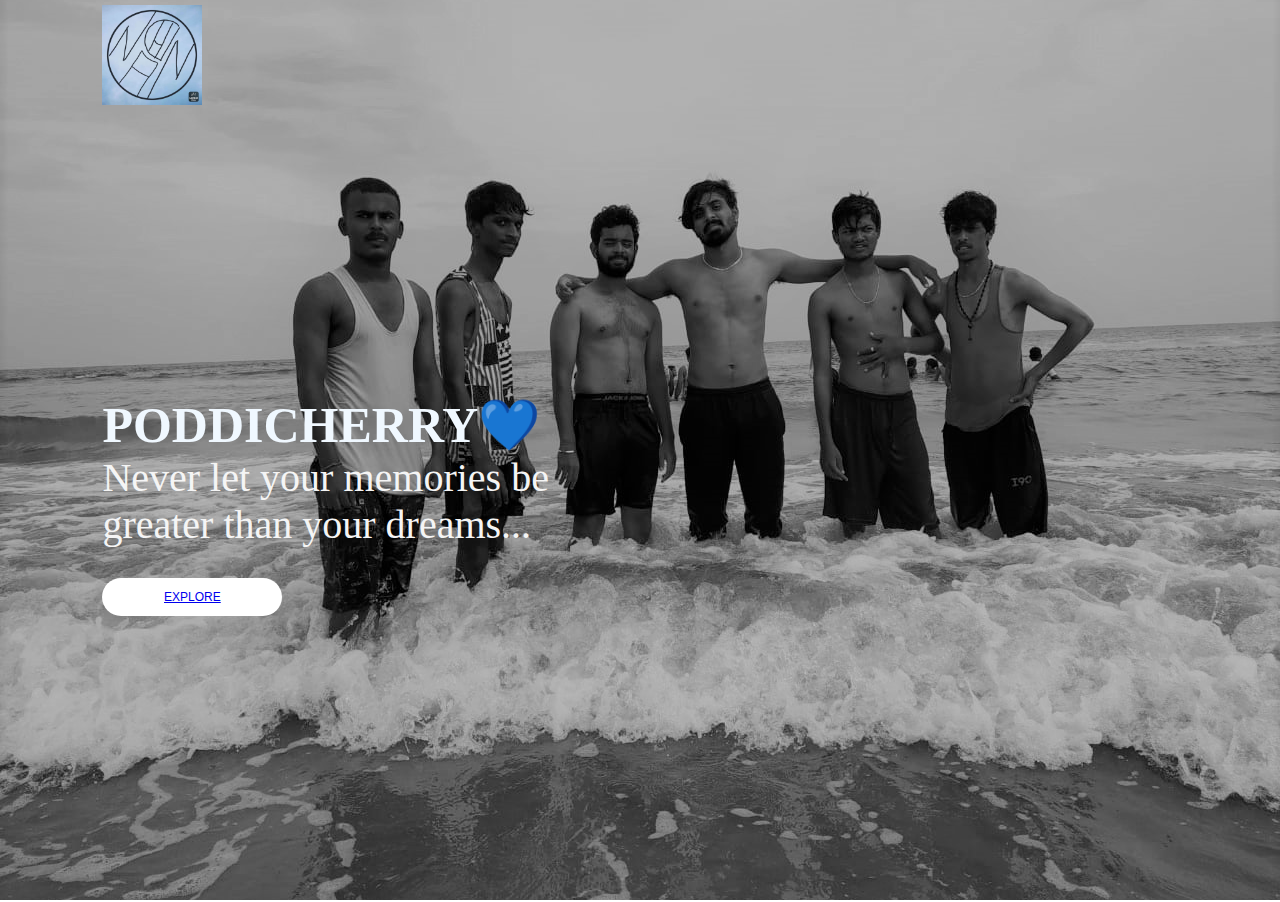
<file: index.html>
<html lang="en">
<head>
    <meta charset="UTF-8">
    <meta http-equiv="X-UA-Compatible" content="IE=edge">
    <meta name="viewport" content="width=device-width, initial-scale=1.0">
    <title>pondi💙</title>
    <link rel="stylesheet" href="stylesheet.css">
    

</head>
<body>
  <div class="container">
    <div class="navbar">
        <img src="image/logo2.jpeg" class="logo" >
        
        </div>
        <div class="row">
            <div class="col">
                
<h1>PODDICHERRY💙</h1>
<P>Never let your memories be greater than your dreams...</P>
<button type="button">
<a href="explore.html">EXPLORE</a>

</button>
            </div>
          

            </div>
    </div>
    
</div>
</body>
</html>
</file>
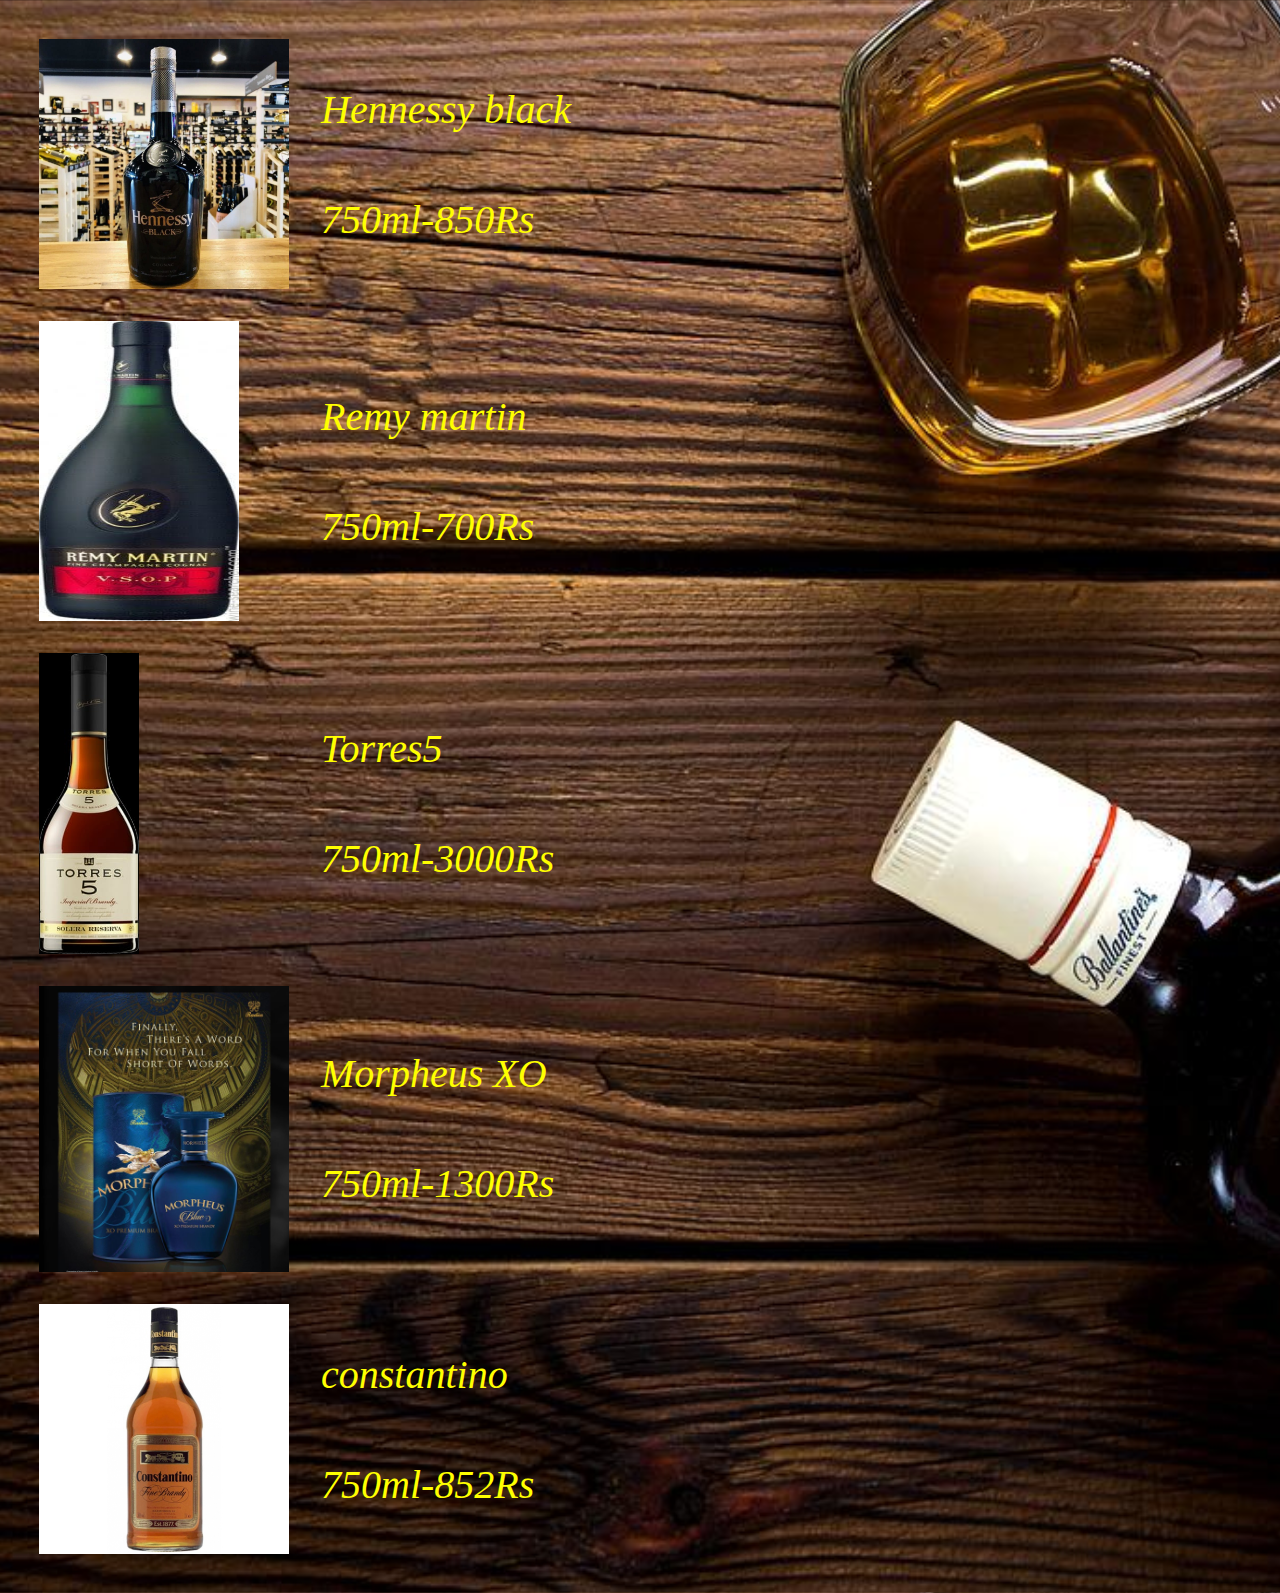
<file: brand.html>
<html>
    <head>
        <meta charset="UTF-8">
        <meta http-equiv="X-UA-Compatible" content="IE=edge">
        <meta name="viewport" content="width=device-width, initial-scale=1.0">
        <title>BRAND</title>
        <link rel="stylesheet" href="stylesheet3.css">
    </head>
    <body>
        <table cellspacing="30px">
            <tr>
                <td><img src="image/b1 (2).jpeg" alt="" width="250px" ></td>
                <td><p><i>Hennessy black</p><br>750ml-850Rs</i></td>
            </tr>
            <tr>
                <td><img src="image/b1 (1).jpeg" alt="" width="200px" height="300px"></td>
                <td><p><i>Remy martin</p><br>750ml-700Rs</i></td>
            </tr>
            <tr>
                <td><img src="image/b1 (4).jpeg" alt="" width="100px"></td>
                <td><p><i>Torres5</p><br>750ml-3000Rs</i></td>
            </tr>
            <tr>
                <td><img src="image/b1 (5).jpeg" alt="" width="250px"></td>
                <td><p><i>Morpheus XO</p><br>750ml-1300Rs</i></td>
            </tr>
            <tr>
                <td><img src="image/b1 (3).jpeg" alt="" width="250px"></td>
                <td><p><i>constantino</p><br>750ml-852Rs</i></td>
            </tr>
        </table>
    </body>
</html>
</file>
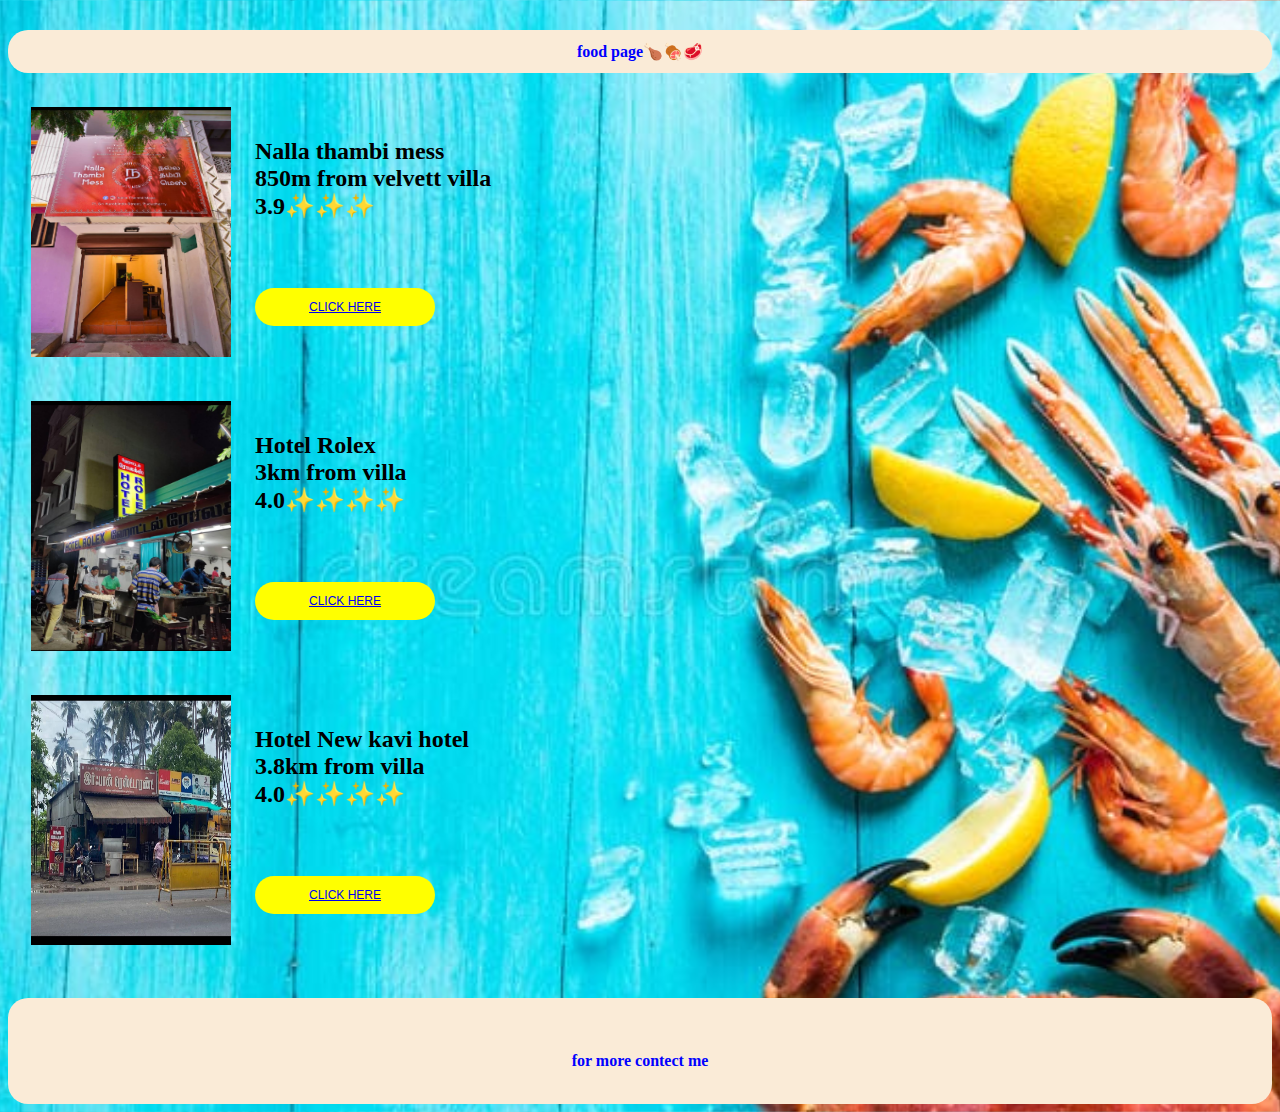
<file: food.html>
<html>
    <head>
        <meta charset="UTF-8">
        <meta http-equiv="X-UA-Compatible" content="IE=edge">
        <meta name="viewport" content="width=device-width, initial-scale=1.0">
        <title>FOOD</title>
        <link rel="stylesheet" href="stylesheet2.css">
    </head>
    <body>
        <h1>food page🍗🍖🥩</h1>
        
        <table cellspacing:60px>
           <tr>
            <td> <div class="foodb"> <img src="image/f2.jpeg" alt="hotel nalla thambi" width="200px" height="250px"></div></td>
                <td> <h2>  <b>  Nalla thambi mess <br> 850m from velvett villa <br> 3.9✨✨✨</b> </h2> <br>
                <button type="button"><a href="https://www.instagram.com/reel/CaHl6nqhNkf/?igshid=YmMyMTA2M2Y=">CLICK HERE</a></button>
                </td>
            </tr>
            <tr>
                <td> <div class="foodb2"> <img src="image/f5.jpeg" alt="hotel rolex" width="200px" height="250px"></div></td>
                <td> <h2><b> Hotel Rolex <br>3km from villa <br>4.0✨✨✨✨</b></h2><br>
                    <button type="button"><a href="https://www.instagram.com/reel/CTo7sKahwo3/?igshid=YmMyMTA2M2Y=">CLICK HERE</a></button></td>

            
           
            </tr>
            <tr>
                <td><div class="foodb3">  <img src="image/f3.jpeg" alt="new kavi hotel" width="200px" height="250px"> </div> </td>
                <td> <h2><b> Hotel New kavi hotel<br>3.8km from villa <br>4.0✨✨✨✨</b></h2><br>
                    <button type="button"><a href="https://www.instagram.com/reel/CjK-yxJgtdn/?igshid=YmMyMTA2M2Y=">CLICK HERE</a></button></td>

            </tr>
        </table>
        
        <div class="food">
            <h1>for more contect me</h1>
        </div>
    </body>
</html>
</file>
<file: stylesheet.css>
*{
    margin: 0;
    padding: 0;
    
}
.container{
    width:100%;
    height: 100vh;
    background-image:url("image/pondi2.jpeg");
    background-position: center;
    background-size: cover;
    padding-left: 8%;
    padding-right: 8%;
    box-sizing: border-box;
    

}
.navbar{
    height: 110px;
    display:flex;
    align-items: center;
}
.logo{
    width: 100px;
    cursor: pointer;
}
nav{
    flex: 1;
    text-align: right;
}
nav ul li{
    list-style: none;
    display: inline-block;
    margin-left: 60px;
}
nav ul li a{
    text-decoration: none;
    color:indigo;
        font-size: 25px;
}
.row{
    display: flex;
    height: 88%;
    align-items: center;
}
.col{
    flex-basis: 50%;
}
h1{
    color: aliceblue;
    font-size: 50px;

}
p{
    color:whitesmoke;
    font-size: 40px;
}
button{
    width: 180px;
    color: #000;
    font-size: 12px;
    padding: 12px 0;
    background: white;
border: 0;
border-radius: 20px;
outline: none;
margin-top: 30px;

}
body{
    background-image: url("image/eb.jpeg");
    background-repeat: no-repeat;
    background-position: center;
    background-size: cover;

}
.card{
    width: 200px;
    height: 230px;
    display: inline-block;
    border-radius: 10px;
    padding: 15px 25px;
    box-sizing: border-box;
    cursor: pointer;
    margin: 10px 15px;
    background-image: url("image/logo.jpeg");
    background-position: center;
    background-size: cover;
    transition:transform 0.5s;
}
.card1{
    background-image: url(image/ex1.jpeg);
    border-left: 40px;
}
.card2{
    background-image: url(image/ex2.jpeg);
}
.card3{
    background-image: url(image/ex3.jpeg);
}
.card4{
    background-image: url(image/ex4.jpeg);
}
.card:hover{
    transform: translateY(-20px);
}
</file>
<file: stylesheet3.css>
body{
    background-image: url("image/bb.jpeg");
    background-position: center;
    background-size: cover;
    font-size: 200px;
    color: orangered;
    font: 100;
    border-left: 600px;
}
i{
    color:yellow;
    font-size: 40px;
}
</file>
<file: stylesheet2.css>
h2{
    font-size: 50x;
}

button{
    width: 180px;
    color: #000;
    font-size: 12px;
    padding: 12px 0;
    background-color: yellow;
    border: 0;
    border-radius: 20px;
    outline: none;
    margin-top: 30px;
}

.food{
    text-align:center;
    font-size: medium;
    color: blue;
    padding: 12px 0;
    background-color: antiquewhite;
    border-radius: 20px;
    outline: none;
    margin-top: 30px;
}

h1{
    text-align:center;
    font-size: medium;
    color: blue;
    padding: 12px 0;
    background-color: antiquewhite;
    border-radius: 20px;
    outline: none;
    margin-top: 30px;
}

body{
    background-image: url("image/fb.jpeg");
    background-position: center;
    background-size: cover;

}

.foodb{
    border-radius: 500px;
    border-color: blue;
    border-radius: 500px;
    margin-top: 20px; 
    margin-bottom: 20px;
    margin-right: 20px;
    margin-left: 20px;
    border: 15px solid transparent red ; 
}

.foodb2{
    border-radius: 500px;
    border-color: blue;
    border-radius: 500px;
    margin-top: 20px; 
    margin-bottom: 20px;
    margin-right: 20px;
    margin-left: 20px;
    border: 15px solid transparent red ; 
}

.foodb3{
    border-radius: 500px;
    border-color: blue;
    border-radius: 500px;
    margin-top: 20px; 
    margin-bottom: 20px;
    margin-right: 20px;
    margin-left: 20px;
    border: 15px solid transparent red ; 
}
</file>
